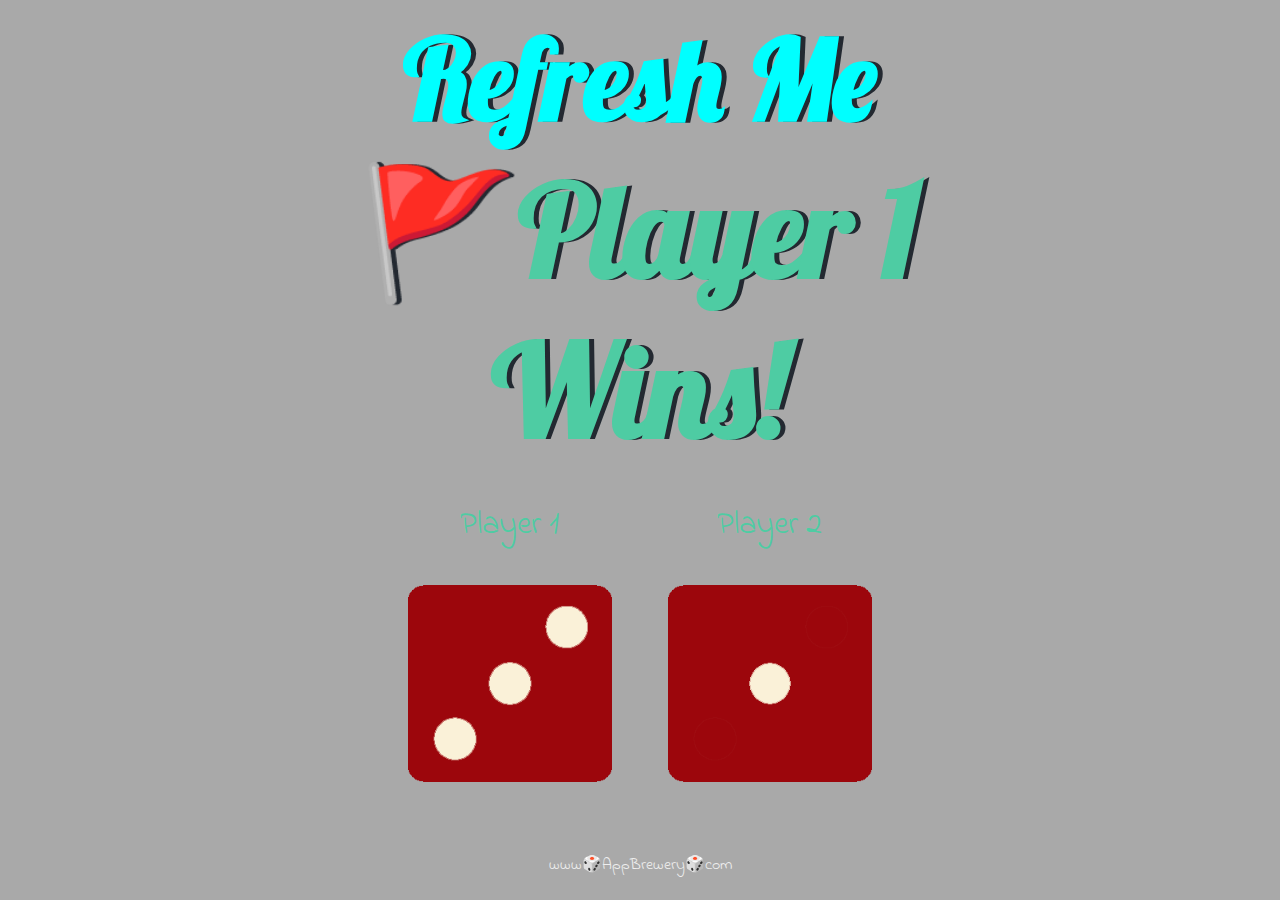
<file: index.html>
<!DOCTYPE html>
<html lang="en" dir="ltr">
  <head>
    <meta charset="utf-8">
    <title>Dicee</title>
    <link rel="stylesheet" href="styles.css">
    <link href="https://fonts.googleapis.com/css?family=Indie+Flower|Lobster" rel="stylesheet">

  </head>
  <body>

    <div class="container">
      <h1>Refresh Me</h1>
      <h2>Refresh Me</h2>

      <div class="dice">
        <p>Player 1</p>
        <img class="img1" src="images/dice6.png">
      </div>

      <div class="dice">
        <p>Player 2</p>
        <img class="img2" src="images/dice6.png">
      </div>
  
    </div>
    
  <script src="index.js"></script>
  </body>

  <footer>
    www🎲AppBrewery🎲com
  </footer>
</html>
</file>
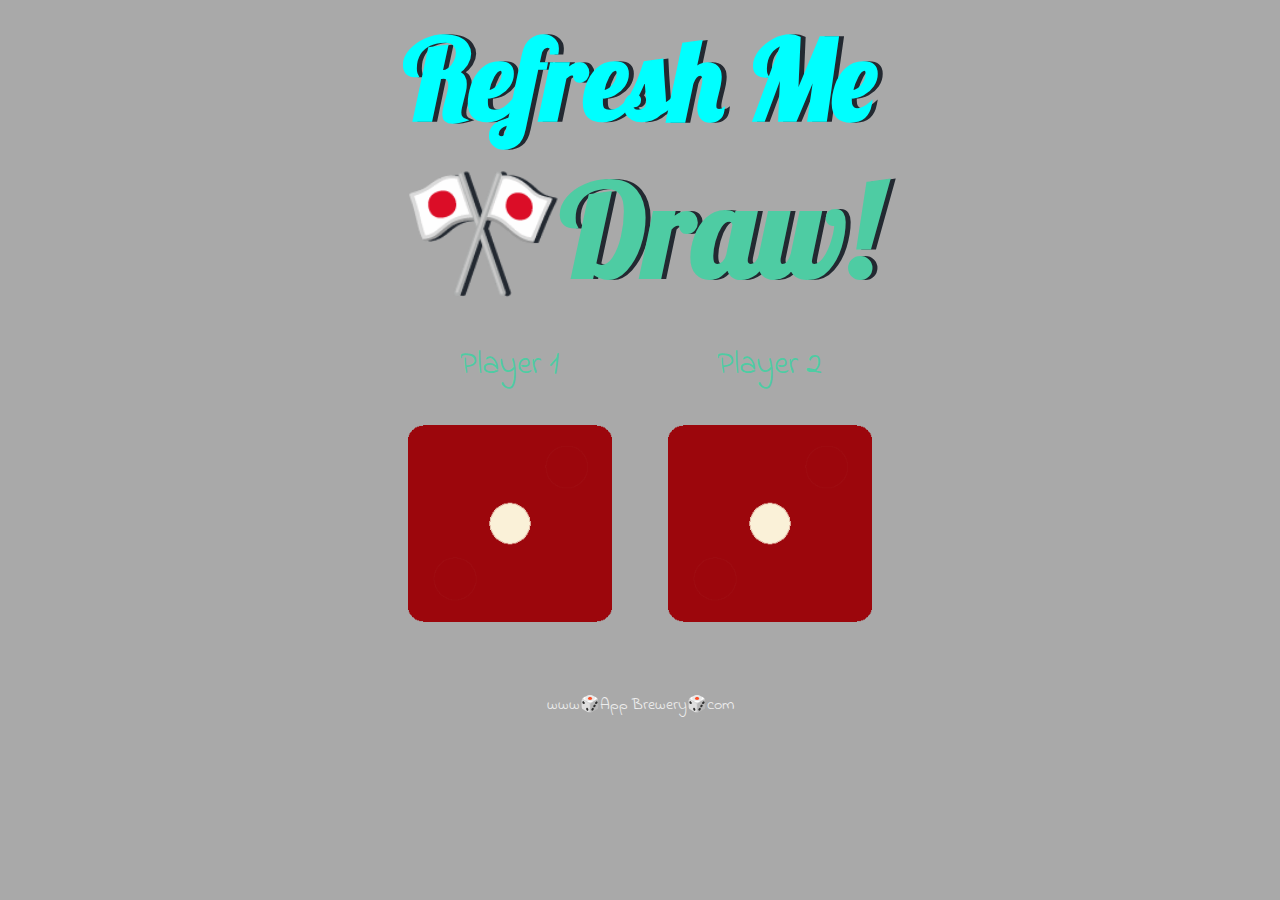
<file: dicee.html>
<!DOCTYPE html>
<html lang="en" dir="ltr">
  <head>
    <meta charset="utf-8">
    <title>Dicee</title>
    <link rel="stylesheet" href="styles.css">
    <link href="https://fonts.googleapis.com/css?family=Indie+Flower|Lobster" rel="stylesheet">

  </head>
  <body>

    <div class="container">
      <h1>Refresh Me</h1>
      <h2>Refresh Me</h2>

      <div class="dice">
        <p>Player 1</p>
        <img class="img1" src="images/dice6.png">
      </div>

      <div class="dice">
        <p>Player 2</p>
        <img class="img2" src="images/dice6.png">
      </div>
  
    </div>
    
  <script src="index.js"></script>
  </body>

  <footer>
    www🎲App Brewery🎲com
  </footer>
</html>
</file>
<file: styles.css>
.container {
  width: 70%;
  margin: auto;
  text-align: center;
}

.dice {
  text-align: center;
  display: inline-block;
}

body {
  background-color: darkgray;
}

h1 {
  margin: 1px;
  font-family: 'Lobster', cursive;
  text-shadow: 5px 0 #232931;
  font-size: 7rem;
  color: aqua;
}

h2 {
  margin: 1px;
  font-family: 'Lobster', cursive;
  text-shadow: 5px 0 #232931;
  font-size: 8rem;
  color: #4ECCA3;
}

p {
  font-size: 2rem;
  color: #4ECCA3;
  font-family: 'Indie Flower', cursive;
}

img {
  width: 80%;
}

footer {
  margin-top: 5%;
  color: #EEEEEE;
  text-align: center;
  font-family: 'Indie Flower', cursive;

}
</file>
